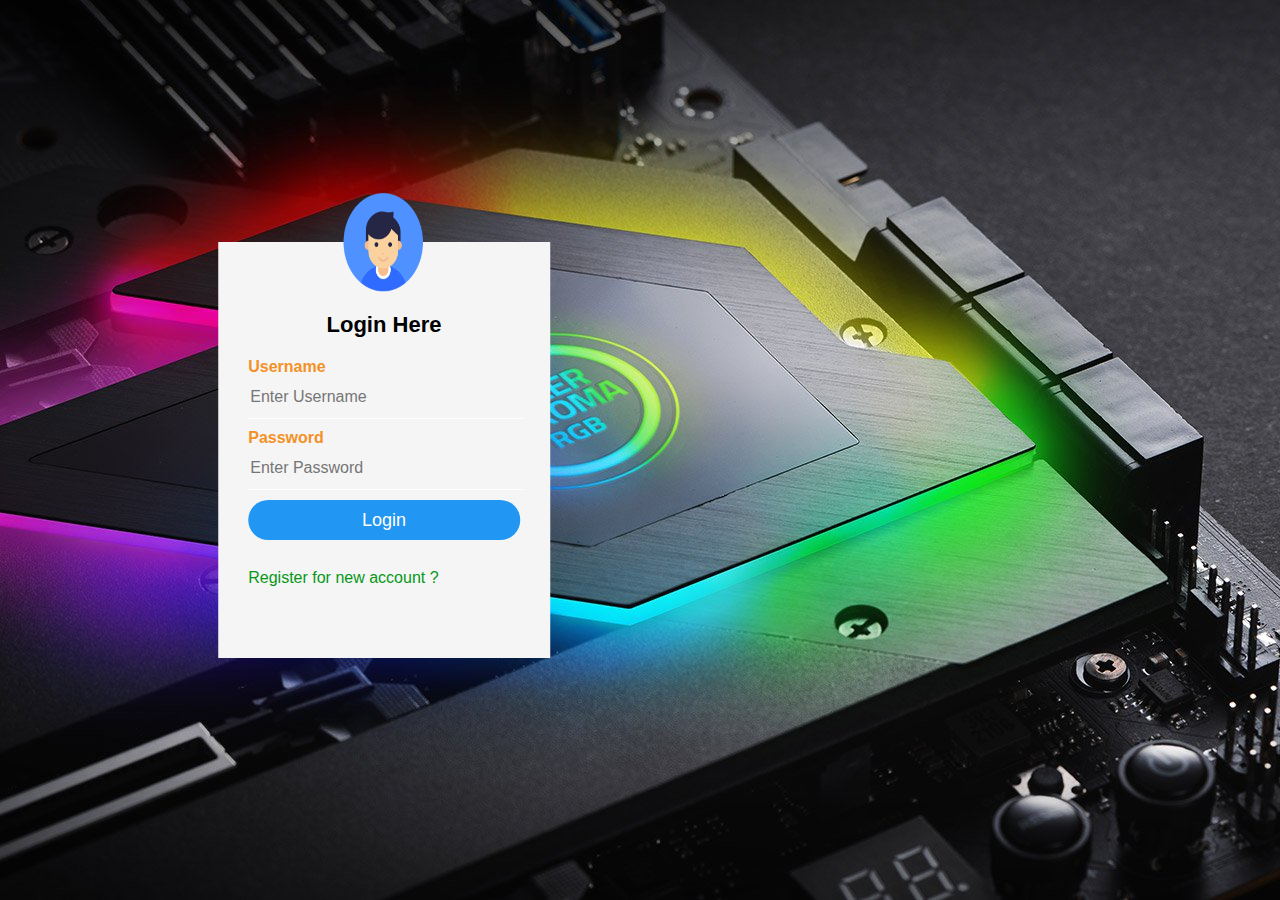
<file: login.html>
<!DOCTYPE html>
<head>
<title>Login Form Design</title>
<link rel="stylesheet" type="text/css" href="style.css">
    </head>
    

<body>


    <div class="box">

    <img src="images/user.png" class="user">

        <h1>Login Here</h1>

        <form name="myform"  action="login.php" method="POST" >

            <p>Username</p>
            <input type="text" name="uname" placeholder="Enter Username " required="">

            <p>Password</p>
            <input type="password" name="upswd" placeholder="Enter Password" required="">


            <input type="submit" name="" value="Login">

            <br><br>
            <a href="register.html">Register for new account ?</a>

        </form>
        
    </div>

    

</body>
</html>
</file>
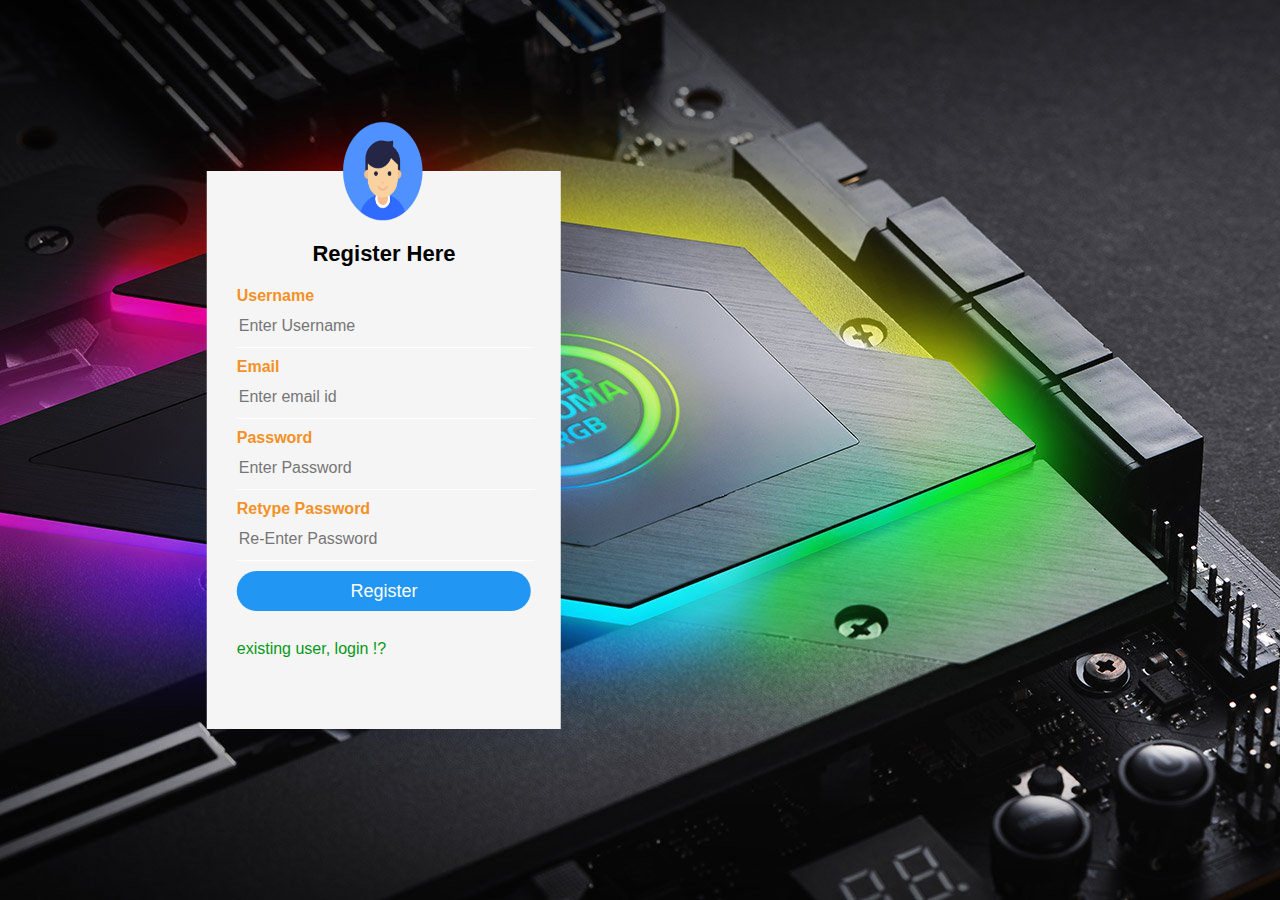
<file: register.html>
<!DOCTYPE html>
<head>
<title>Register Form Design</title>
    <link rel="stylesheet" type="text/css" href="style.css">

<body>

    <div class="box">
    <img src="images/user.png" class="user">

        <h1>Register Here</h1>

        <form name="myform2" action="register.php" method="POST">

            <p>Username</p>
            <input type="text" name="uname1" placeholder="Enter Username" required="">

            <p>Email</p>
            <input type="Email" name="email" placeholder="Enter email id" required="">

            <p>Password</p>
            <input type="password" name="upswd1" placeholder="Enter Password" required="">

            <p>Retype Password</p>
            <input type="password" name="upswd2" placeholder="Re-Enter Password" required="">

            <input type="submit" name="" value="Register">

            <br><br>
            <a href="login.html">existing user, login !?</a>
        </form>
        
    </div>

</body>
</head>
</html>
</file>
<file: style.css>
body{
    margin: 0;
    padding: 0;
    background: url(images/back.jpg)no-repeat center center fixed;
    -webkit-background-size: cover;
    -moz-background-size: cover;
    -o-background-size: cover;
    font-family: sans-serif;
}

.box{

 
    background: #f5f5f5;
    color: red;
    top: 50%;
    left: 30%;
    position: absolute;
    transform: translate(-50%,-50%);
    box-sizing: border-box;
    padding: 70px 30px;
}



.user{
    width: 100px;
    height: 100px;
    position: absolute;
    top: -50px;
    left: calc(50% - 50px);
}

h1{
    margin: 0;
    padding: 0 0 20px;
    text-align: center;
    font-size: 22px;
    color: black;
}

p{
    color: #f49126;
    margin: 0;
    padding: 0;
    font-weight: bold;
}

input{
    width: 100%;
    margin-bottom: 10px;
}

 input[type="text"], input[type="password"] ,input[type="email"]
{
    border: none;
    border-bottom: 1px solid #fff;
    background: transparent;
    outline: none;
    height: 40px;
    color: #673ab7;
    font-size: 16px;
}

input[type="submit"]
{
    border: none;
    outline: none;
    height: 40px;
    background: #2196f3;
    color: #fff;
    font-size: 18px;
    border-radius: 20px;

}


input[type="submit"]:hover
{
    cursor: pointer;
    background: #0097a7;
}

a
{
    text-decoration: none;
    font-size: 16px;
    line-height: 20px;
    color: #069818;
}


a:hover
{
    color: red;
}
</file>
